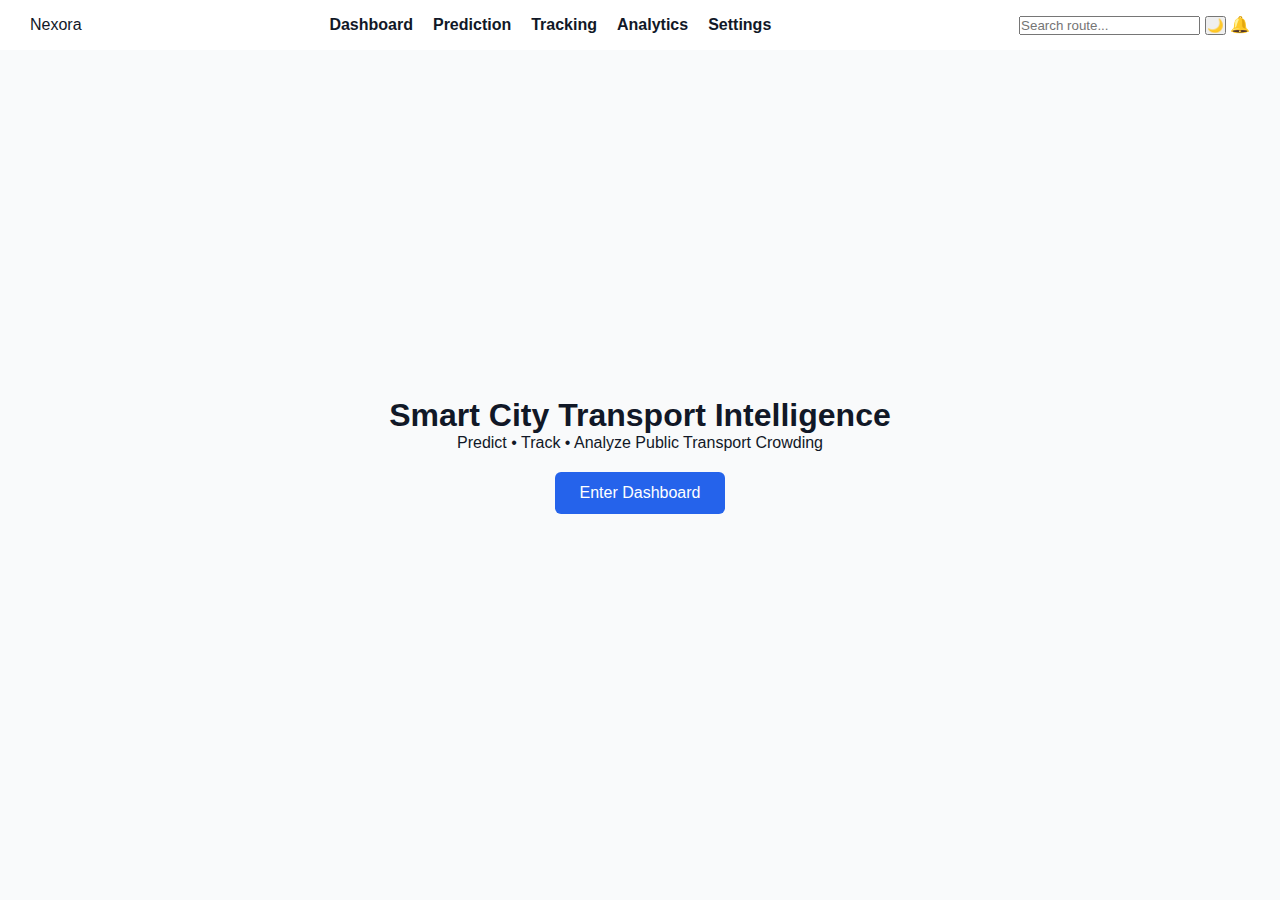
<file: frontend/index.html>
<!DOCTYPE html>
<html lang="en">
<head>
  <meta charset="UTF-8">
  <title>Nexora | Smart City</title>
  <link rel="stylesheet" href="css/style.css">
  <link rel="stylesheet" href="css/theme.css">
  <script defer src="js/theme.js"></script>
</head>
<body>

<nav class="navbar">
  <div class="logo">Nexora</div>

  <ul class="nav-links">
    <li><a href="dashboard.html">Dashboard</a></li>
    <li><a href="prediction.html">Prediction</a></li>
    <li><a href="tracking.html">Tracking</a></li>
    <li><a href="analytics.html">Analytics</a></li>
    <li><a href="settings.html">Settings</a></li>
  </ul>

  <div class="nav-right">
    <input type="text" placeholder="Search route..." />
    <button id="themeToggle">🌙</button>
    <span class="notify">🔔</span>
  </div>
</nav>

<section class="hero">
  <h1>Smart City Transport Intelligence</h1>
  <p>Predict • Track • Analyze Public Transport Crowding</p>
  <a href="dashboard.html" class="btn">Enter Dashboard</a>
</section>

</body>
</html>
</file>
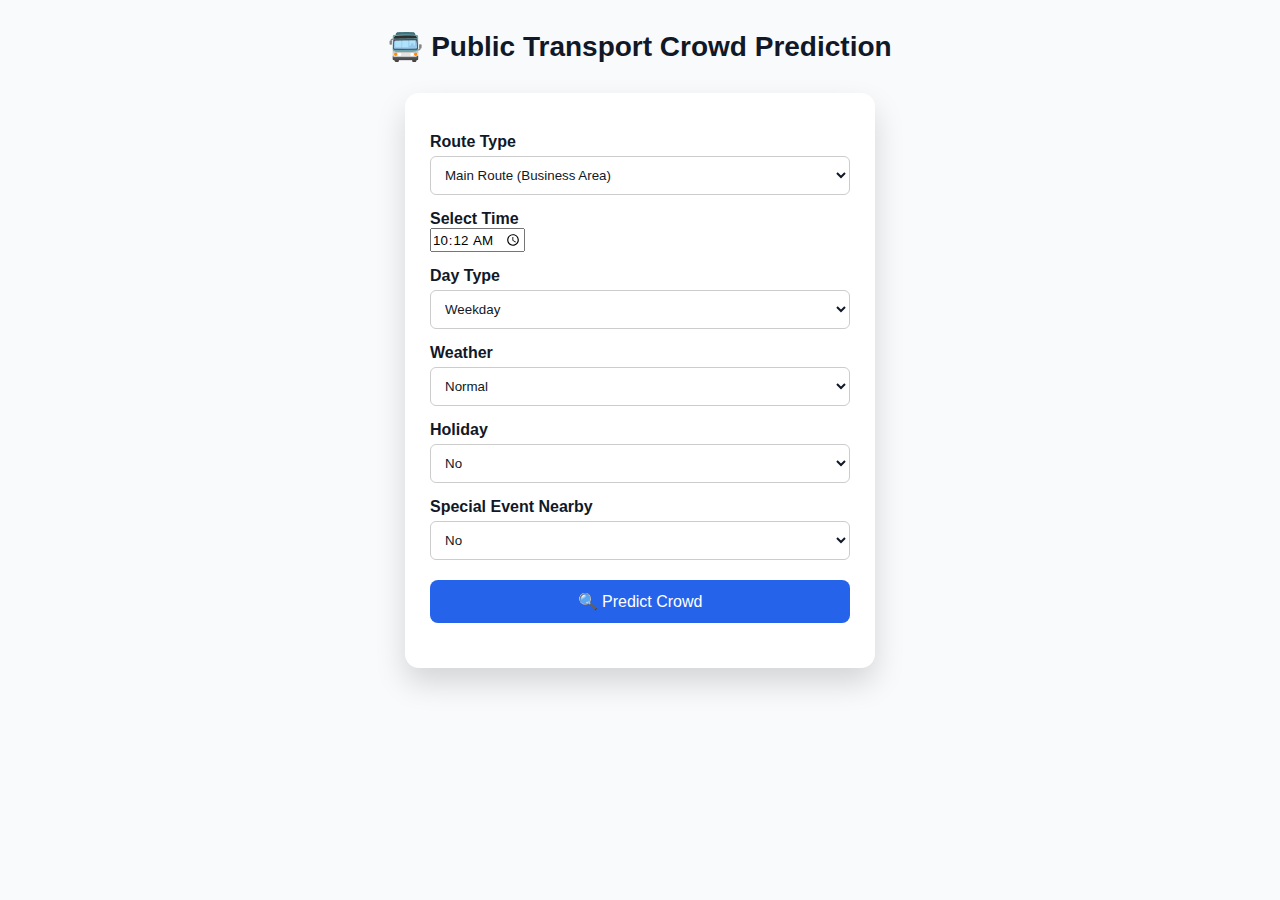
<file: frontend/prediction.html>
<!DOCTYPE html>
<html lang="en">
<head>
  <meta charset="UTF-8">
  <title>Crowd Prediction | Nexora</title>

  <link rel="stylesheet" href="css/style.css">
  <link rel="stylesheet" href="css/theme.css">
  <link rel="stylesheet" href="css/prediction.css">
</head>
<body>

<h2>🚍 Public Transport Crowd Prediction</h2>

<div class="predict-box">

  <!-- Route -->
  <label>Route Type</label>
  <select id="route">
    <option value="high">Main Route (Business Area)</option>
    <option value="medium">Normal Route</option>
    <option value="low">Residential Route</option>
  </select>

  <!-- Time -->
  <label>Select Time</label>
  <input type="time" id="timeInput">
  <p id="timeSlot"></p>

  <!-- Day -->
  <label>Day Type</label>
  <select id="day">
    <option value="weekday">Weekday</option>
    <option value="weekend">Weekend</option>
  </select>

  <!-- Weather -->
  <label>Weather</label>
  <select id="weather">
    <option value="normal">Normal</option>
    <option value="rain">Rainy</option>
    <option value="extreme">Extreme</option>
  </select>

  <!-- Holiday -->
  <label>Holiday</label>
  <select id="holiday">
    <option value="no">No</option>
    <option value="yes">Yes</option>
  </select>

  <!-- Event -->
  <label>Special Event Nearby</label>
  <select id="event">
    <option value="no">No</option>
    <option value="yes">Yes</option>
  </select>

  <button onclick="predictCrowd()">🔍 Predict Crowd</button>

  <h3 id="result"></h3>
  <p id="reason"></p>

</div>

<script src="js/prediction.js"></script>
</body>
</html>
</file>
<file: frontend/css/style.css>
* {
  margin: 0;
  padding: 0;
  font-family: Arial, sans-serif;
}

body {
  background: var(--bg);
  color: var(--text);
}

.navbar {
  display: flex;
  align-items: center;
  justify-content: space-between;
  padding: 15px 30px;
  background: var(--card);
  position: sticky;
  top: 0;
}

.nav-links {
  display: flex;
  gap: 20px;
  list-style: none;
}

.nav-links a {
  text-decoration: none;
  color: var(--text);
  font-weight: bold;
}

.hero {
  height: 90vh;
  display: flex;
  flex-direction: column;
  justify-content: center;
  align-items: center;
  animation: fadeIn 1.2s ease;
}

.btn {
  margin-top: 20px;
  padding: 12px 25px;
  background: #2563eb;
  color: white;
  text-decoration: none;
  border-radius: 6px;
}

@keyframes fadeIn {
  from { opacity: 0; transform: translateY(40px); }
  to { opacity: 1; transform: translateY(0); }
}
</file>
<file: frontend/css/theme.css>
:root {
  --bg: #f9fafb;
  --text: #111827;
  --card: #ffffff;
}

[data-theme="dark"] {
  --bg: #0f172a;
  --text: #e5e7eb;
  --card: #1e293b;
}
</file>
<file: frontend/css/prediction.css>
/* Prediction Page Layout */

body {
  background: var(--bg);
  color: var(--text);
}

h2 {
  text-align: center;
  margin: 30px 0;
  font-size: 28px;
}

.predict-box {
  width: 420px;
  margin: auto;
  background: var(--card);
  padding: 25px;
  border-radius: 14px;
  box-shadow: 0 15px 30px rgba(0,0,0,0.15);
  animation: slideUp 0.8s ease;
}

/* Labels */
.predict-box label {
  display: block;
  margin-top: 15px;
  font-weight: bold;
}

/* Select Inputs */
.predict-box select {
  width: 100%;
  padding: 10px;
  margin-top: 5px;
  border-radius: 6px;
  border: 1px solid #ccc;
  background: transparent;
  color: var(--text);
}

/* Button */
.predict-box button {
  width: 100%;
  margin-top: 20px;
  padding: 12px;
  border: none;
  border-radius: 8px;
  font-size: 16px;
  background: #2563eb;
  color: white;
  cursor: pointer;
  transition: 0.3s;
}

.predict-box button:hover {
  background: #1e40af;
  transform: scale(1.03);
}

/* Result */
#result {
  margin-top: 20px;
  font-size: 22px;
  text-align: center;
}

#reason {
  margin-top: 10px;
  text-align: center;
  font-size: 14px;
  opacity: 0.8;
}

/* Animation */
@keyframes slideUp {
  from {
    opacity: 0;
    transform: translateY(40px);
  }
  to {
    opacity: 1;
    transform: translateY(0);
  }
}
</file>
